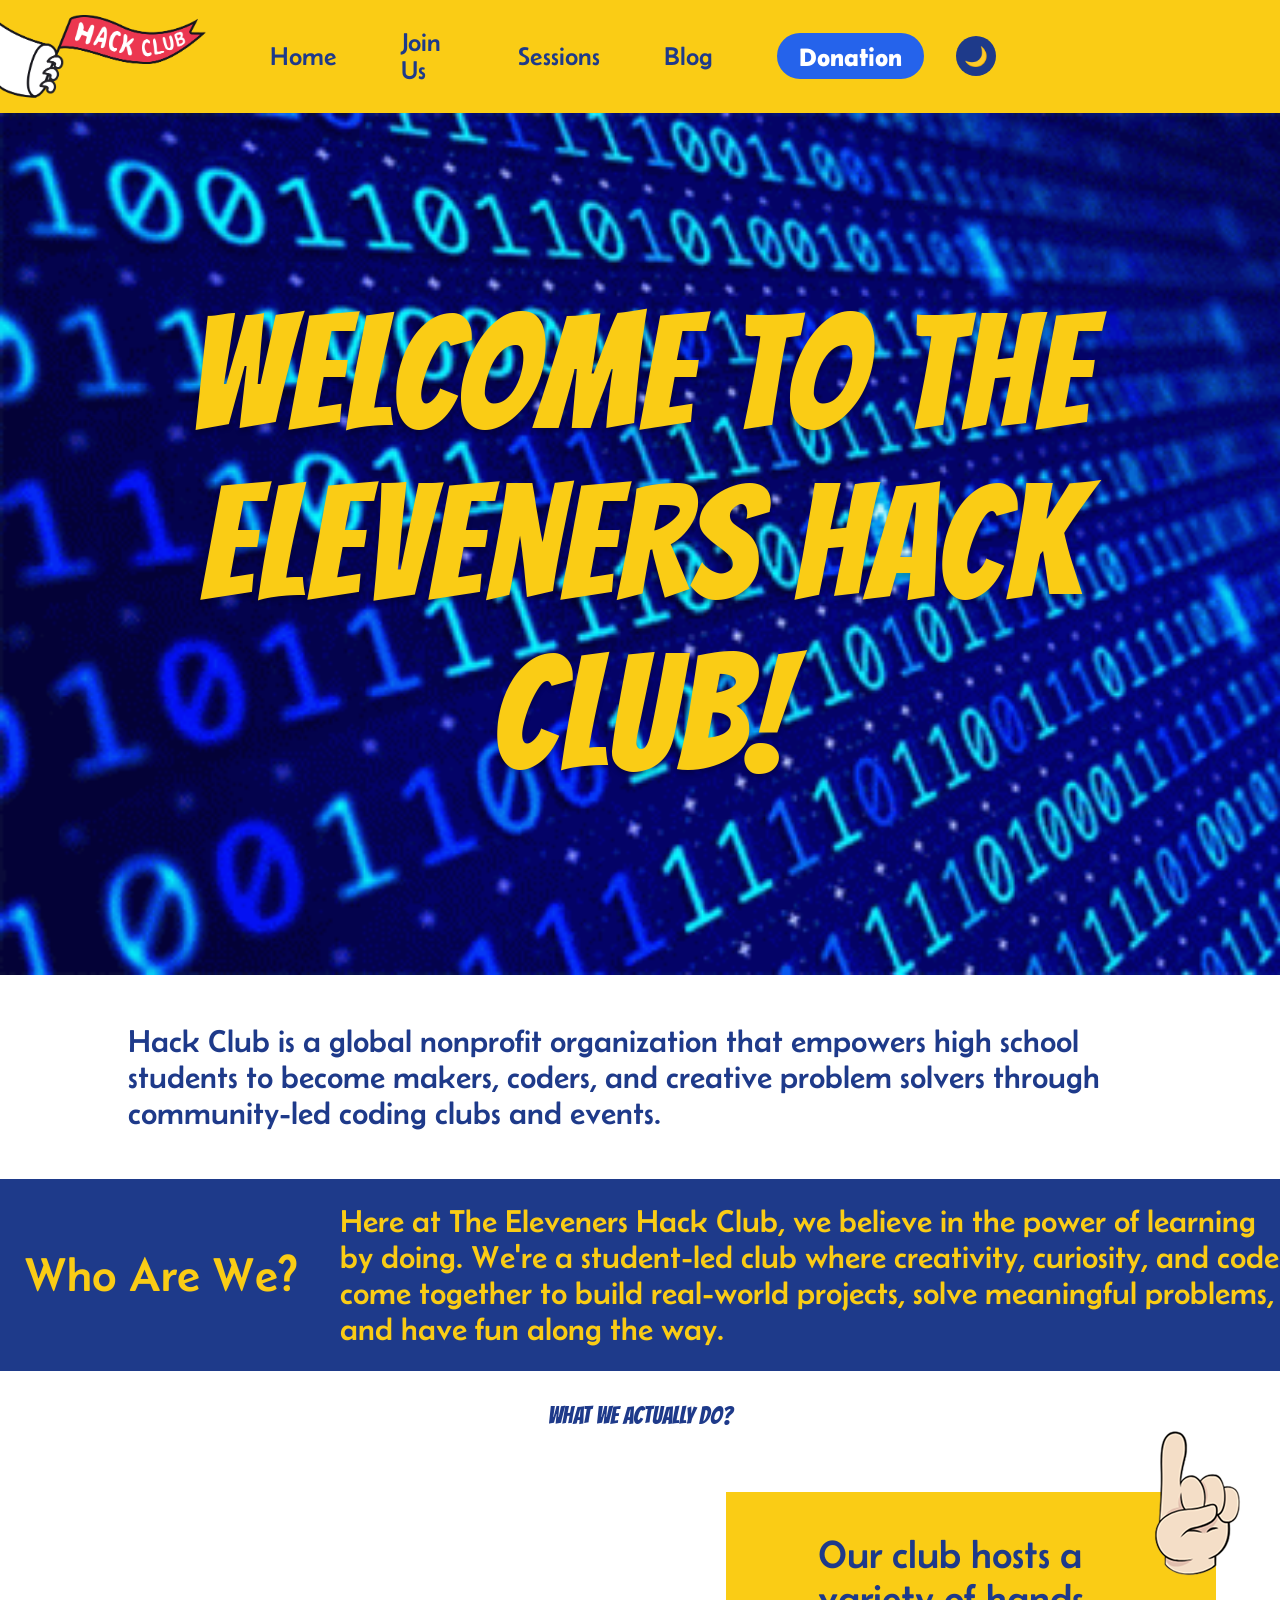
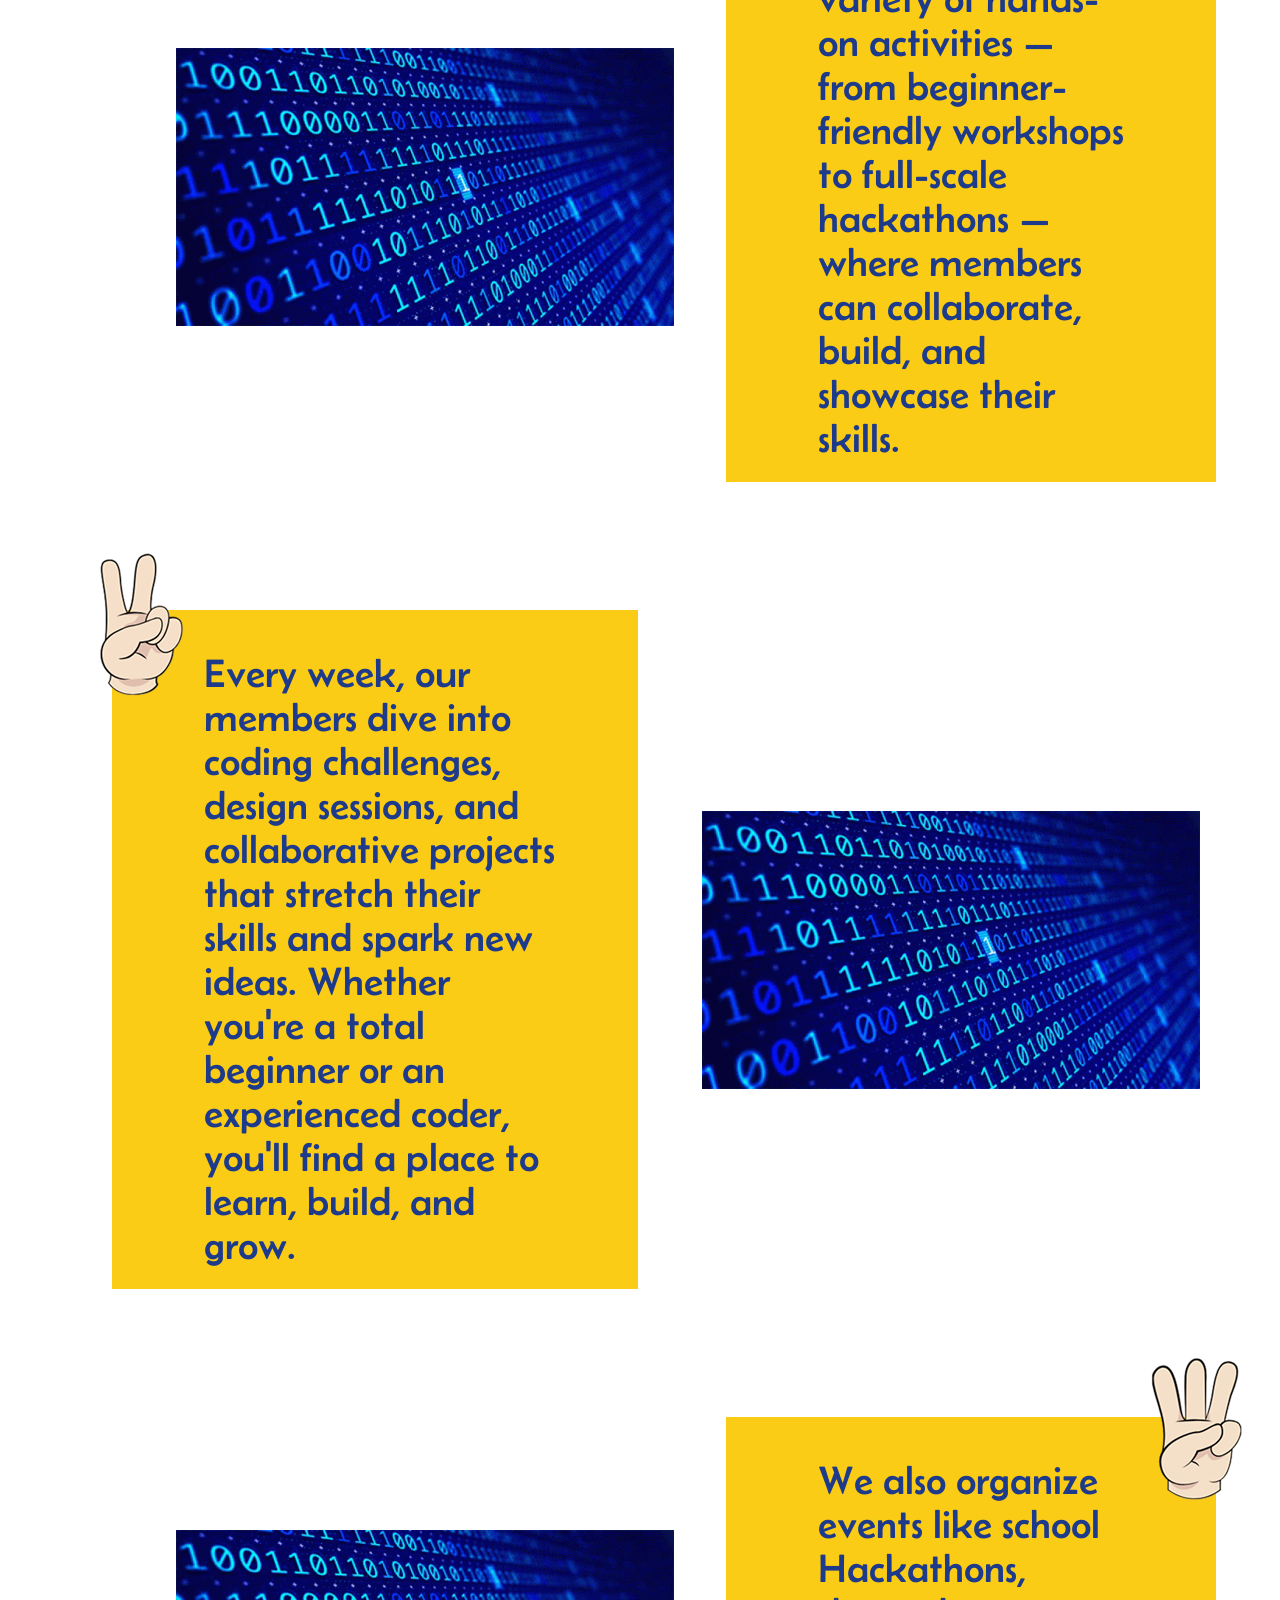
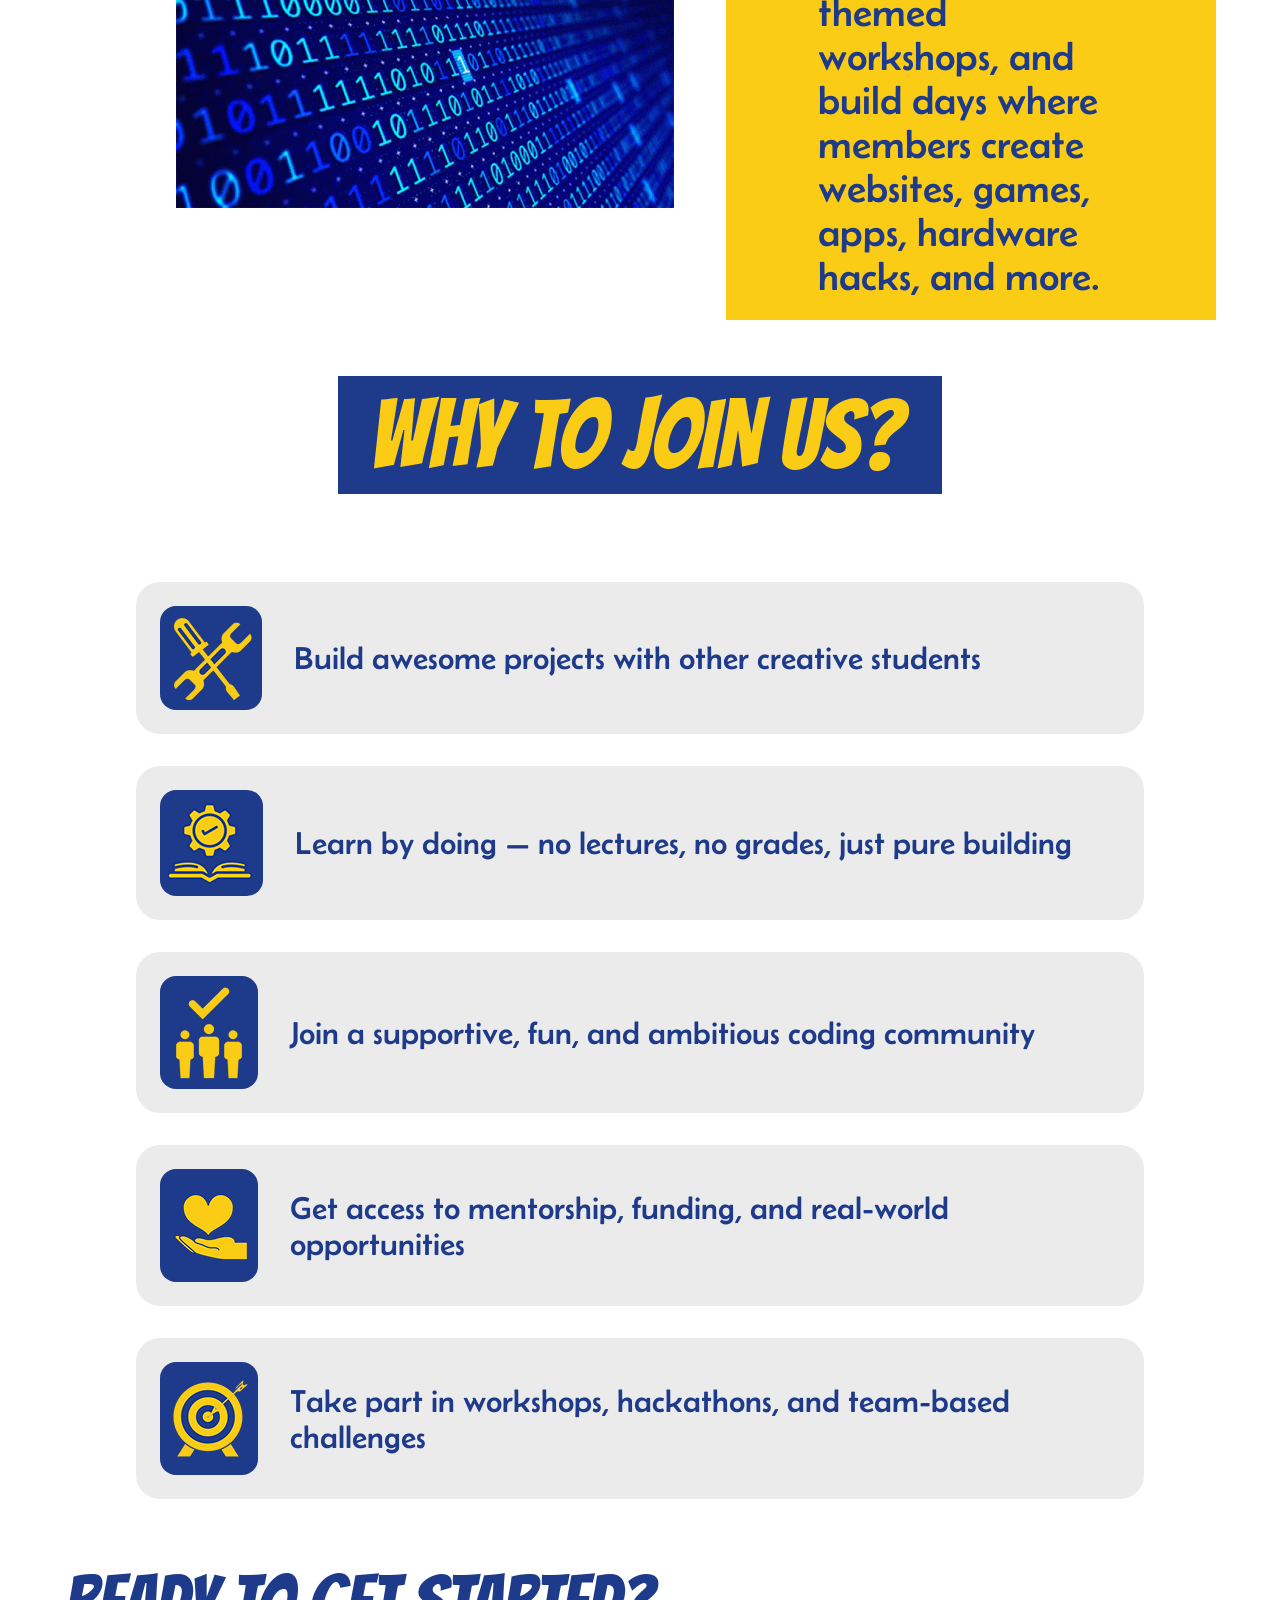
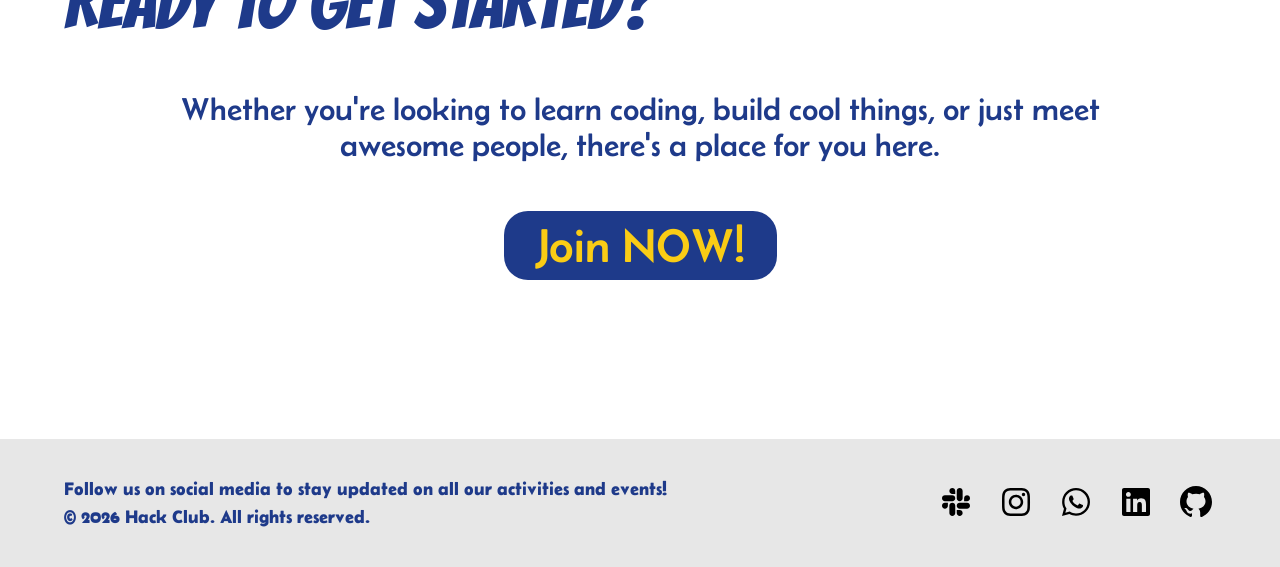
<file: index.html>
<!DOCTYPE html>
<html lang="en">
<head>
    <meta charset="UTF-8">
    <meta name="viewport" content="width=device-width, initial-scale=1.0">
    <title>The Eleveners Hack Club</title>
    <link rel="icon" type="image/x-icon" href="assets/images/icon-rounded.png">
    <link rel="stylesheet" href="assets/css/shared.css">
    <link rel="stylesheet" href="assets/css/index.css">
    <link rel="preconnect" href="https://fonts.googleapis.com">
    <link rel="preconnect" href="https://fonts.gstatic.com" crossorigin>
    <link href="https://fonts.googleapis.com/css2?family=Bangers&family=Belanosima:wght@400;600;700&display=swap" rel="stylesheet">
</head>
<body>
    <!-- Navigation Bar -->
   <header>
    <a href="index.html" class="header-flag">
        <img src="assets/images/flag-orpheus-left.png" alt="hack club flag icon">
    </a>
    <nav>
        <a href="index.html">Home</a>
        <a href="joinus.html">Join Us</a>
        <a href="sessions.html">Sessions</a>
        <a href="blog.html">Blog</a>
        <a href="https://hcb.hackclub.com/donations/start/the-eleveners-hack-club" class="nav-btn-donation">Donation</a>
        <button id="theme-toggle" aria-label="Toggle dark mode">🌙</button>
    </nav>
    </header>
    <!-- Hero Section -->
    <section class="hero">
        <article>
            <h1>WELCOME TO THE ELEVENERS HACK CLUB!</h1>
        </article>
        <article>
            <p>Hack Club is a global nonprofit organization that empowers high school students to become makers, coders, and creative problem solvers through community-led coding clubs and events.</p>
        </article>
        <article>
            <h2>Who Are We?</h2>
            <p>Here at The Eleveners Hack Club, we believe in the power of learning by doing. We're a student-led club where creativity, curiosity, and code come together to build real-world projects, solve meaningful problems, and have fun along the way.</p>
        </article>
    </section>
    <!-- About Section -->
    <section class="about">
        <h1>WHAT WE ACTUALLY DO?</h1>
        <article class="special">
            <img class="spec" src="assets/images/0437acf599f3fcf91016dee2e24c3d3823ffe95e.gif" alt="">
            <div>
                <img class="finger" src="assets/images/Untitled design_prev_ui 1.png" alt="">
                <p>Our club hosts a variety of hands-on activities — from beginner-friendly workshops to full-scale hackathons — where members can collaborate, build, and showcase their skills.</p>
            </div>
        </article>
        <article>
            <div>
                <img class="spec-fing" src="assets/images/Untitled design_prev_ui 2.png" alt="">
                <p>Every week, our members dive into coding challenges, design sessions, and collaborative projects that stretch their skills and spark new ideas. Whether you're a total beginner or an experienced coder, you'll find a place to learn, build, and grow.</p>
            </div>
            <img class="spec" src="assets/images/0437acf599f3fcf91016dee2e24c3d3823ffe95e.gif" alt="">
        </article>
        <article class="special">
            <img class="spec" src="assets/images/0437acf599f3fcf91016dee2e24c3d3823ffe95e.gif" alt="">
            <div>
                <img class="finger" src="assets/images/Untitled design_prev_ui 3.png" alt="">
                <p>We also organize events like school Hackathons, themed workshops, and build days where members create websites, games, apps, hardware hacks, and more.</p>
            </div>
        </article>
    </section>
    <!-- Why Join Us Section -->
    <section class="why">
        <h1><span>WHY TO JOIN US?</span></h1>
        <article><img src="assets/images/Untitled design_prev_ui 4.png" alt="icon1"><p>Build awesome projects with other creative students</p></article>
        <article><img src="assets/images/Untitled design_prev_ui 9.png" alt="icon2"><p>Learn by doing — no lectures, no grades, just pure building</p></article>
        <article><img src="assets/images/Untitled design_prev_ui 10.png" alt="icon3"><p>Join a supportive, fun, and ambitious coding community</p></article>
        <article><img src="assets/images/Untitled design_prev_ui 11.png" alt="icon4"><p>Get access to mentorship, funding, and real-world opportunities</p></article>
        <article><img src="assets/images/Untitled design_prev_ui 12.png" alt="icon5"><p>Take part in workshops, hackathons, and team-based challenges</p></article>
    </section>
    <!-- Call to Action Section -->
    <section class="call">
        <h1>READY TO GET STARTED?</h1>
        <p>Whether you're looking to learn coding, build cool things, or just meet awesome people, there's a place for you here.</p>
        <a href="joinus.html">Join NOW!</a>
    </section>

<footer>
  <div class="footer_text">
    <p>Follow us on social media to stay updated on all our activities and events!</p>
    <p>&copy; 2026 Hack Club. All rights reserved.</p>
  </div>
  <div class="icons_box">
    <a href="https://hackclub.enterprise.slack.com/archives/C0BU2TWDW3Y"><img src="assets/icons/slack-brands.svg" alt="slack icon" width="40px" height="40px" /></a>
    <a href="https://instagram.com"><img src="assets/icons/instagram-brands.svg" alt="instagram icon" width="40px" height="40px" /></a>
    <a href="https://whatsapp.com/channel/0029VbDLa0u5Ui2eoqU4xU2w"><img src="assets/icons/whatsapp-brands.svg" alt="whatsapp icon" width="40px" height="40px" /></a>
    <a href="https://linkedin.com"><img src="assets/icons/linkedin-brands.svg" alt="linkedin icon" width="40px" height="40px" /></a>
    <a href="https://github.com/The-Eleveners-HC"><img src="assets/icons/github-brands.svg" alt="github icon" width="40px" height="40px" /></a>
  </div>
</footer>
    <script src="assets/js/theme.js"></script>
</body>
</html>
</file>
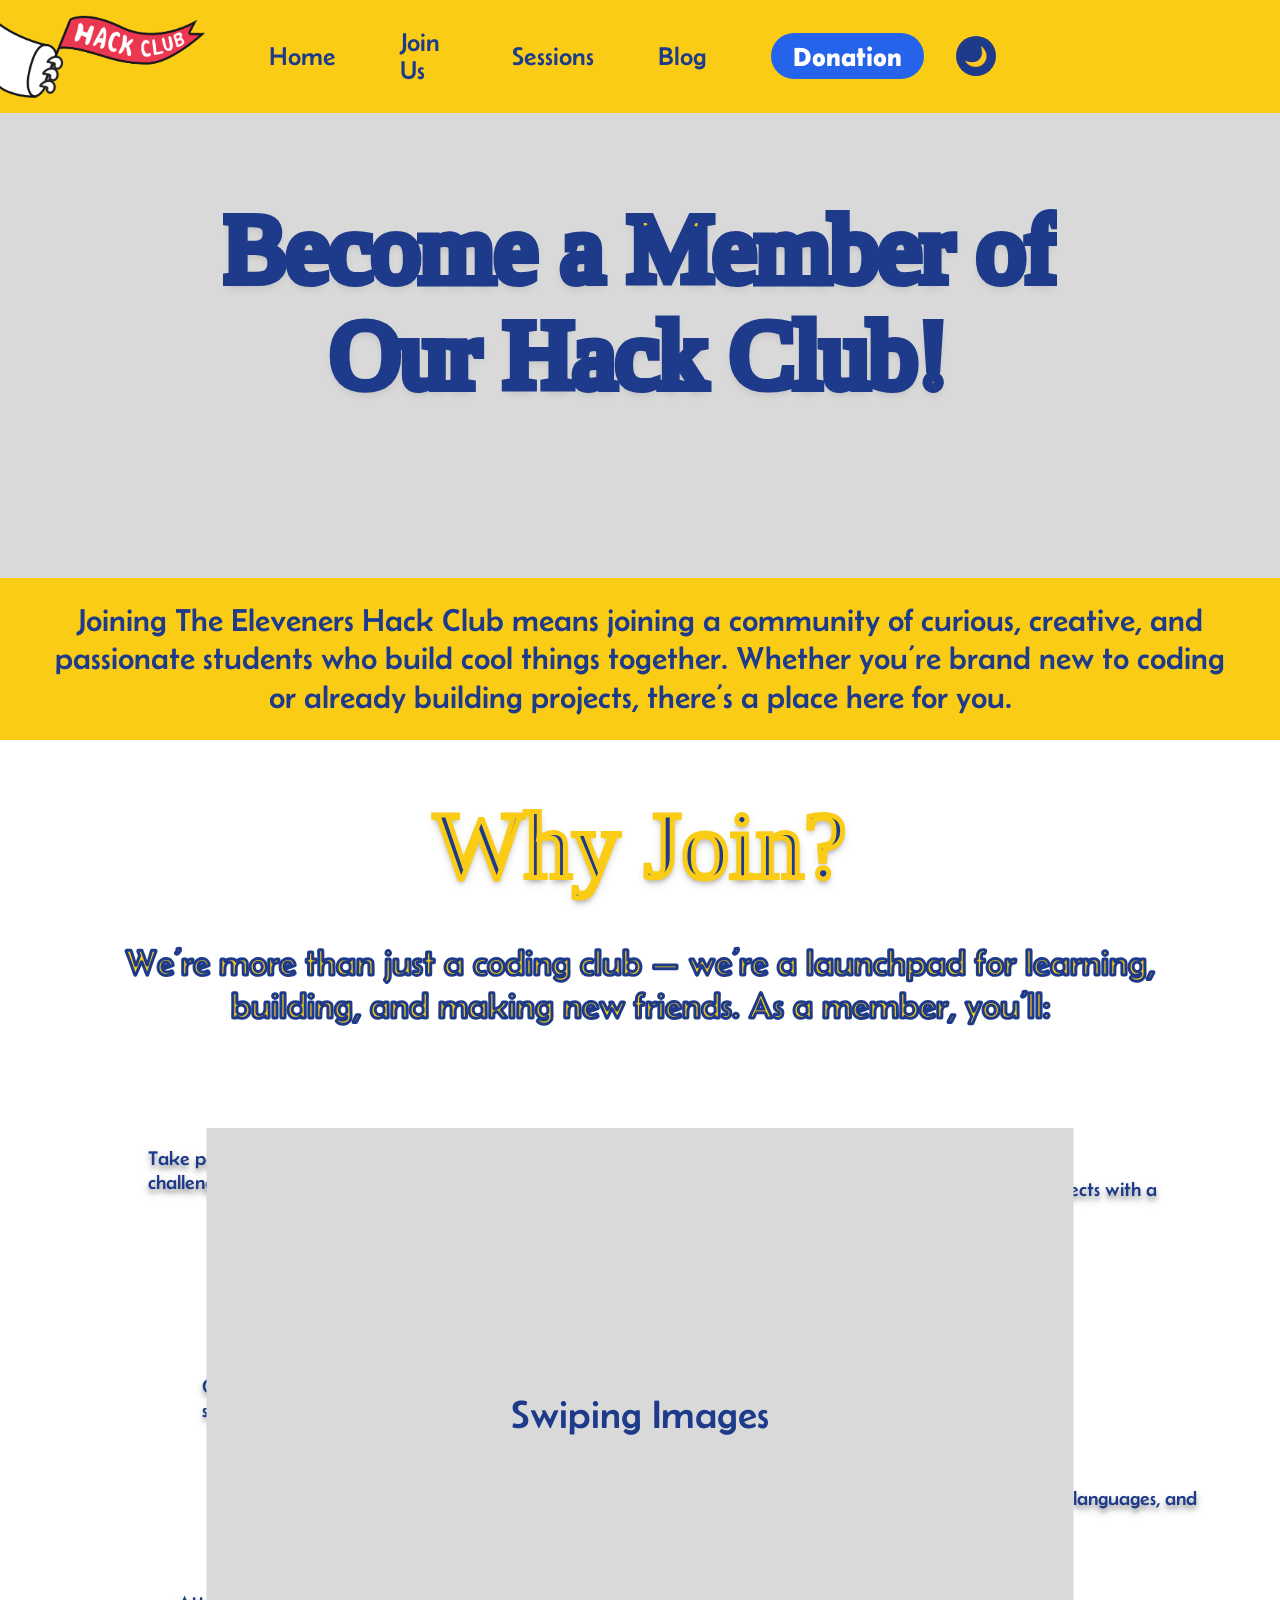
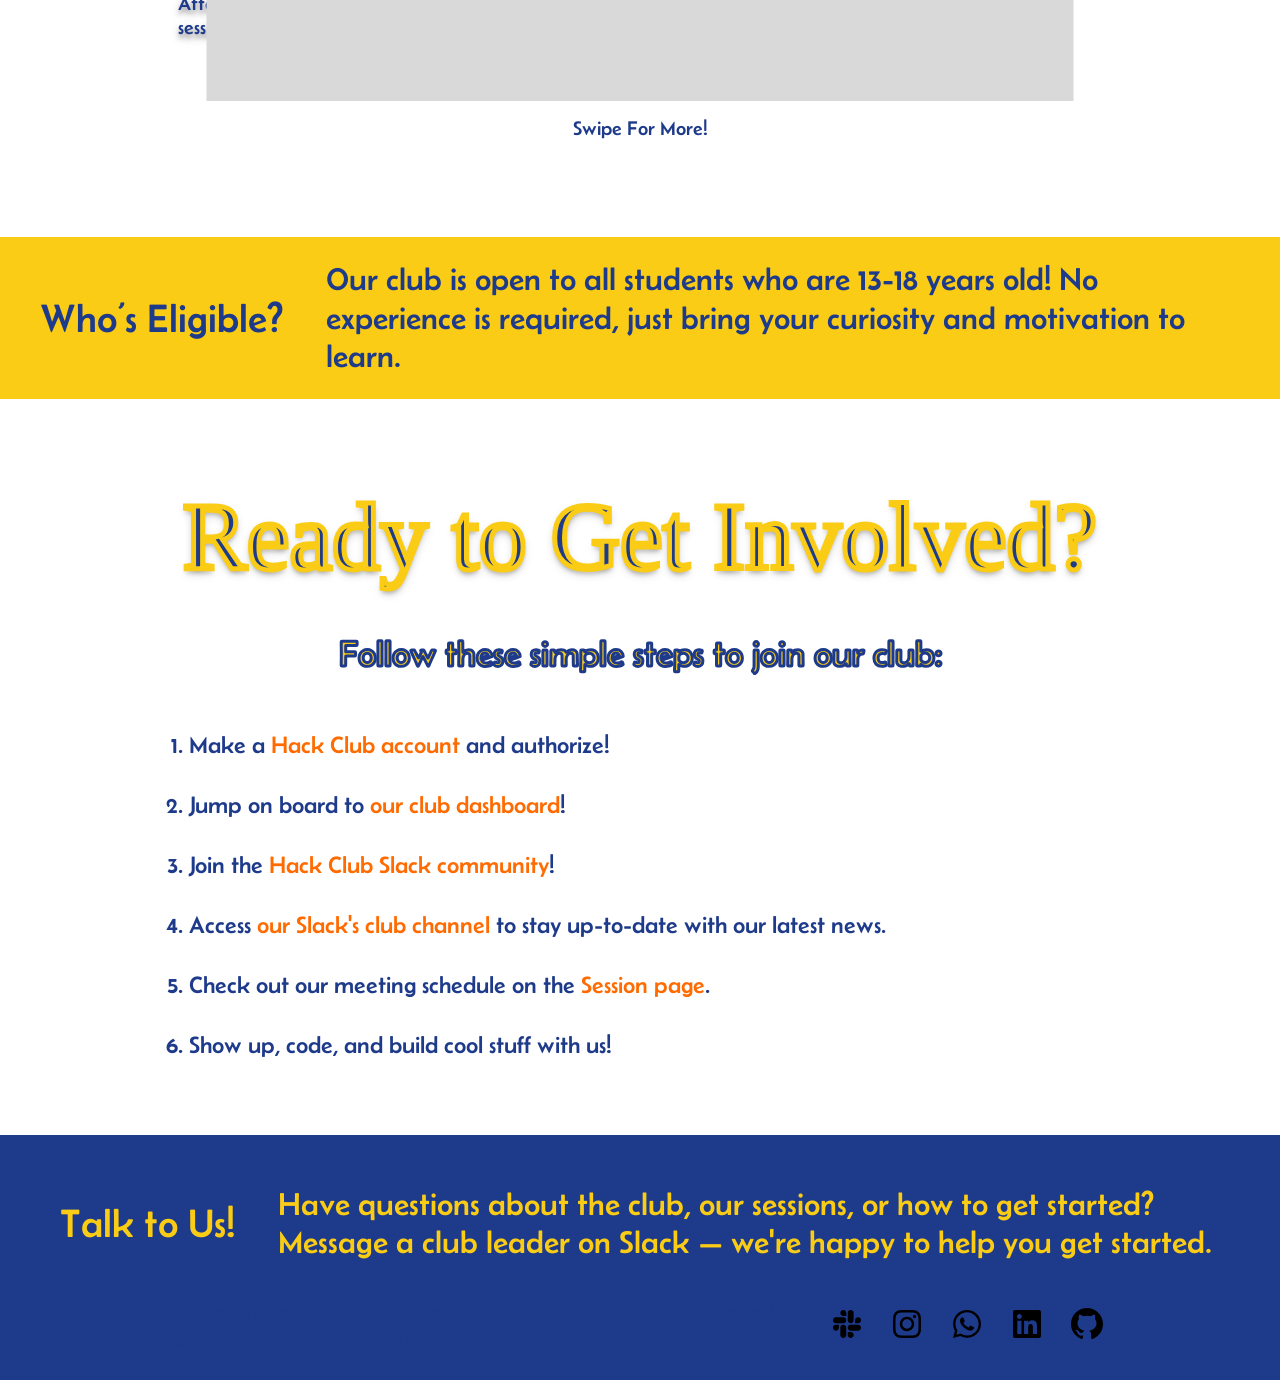
<file: joinus.html>
<!DOCTYPE html>
<html lang="en">
  <head>
    <meta charset="UTF-8" />
    <meta name="viewport" content="width=device-width, initial-scale=1.0" />
    <link rel="icon" type="image/x-icon" href="assets/images/icon-rounded.png" />
    <link rel="stylesheet" href="assets/css/shared.css">
    <link rel="stylesheet" href="assets/css/joinus.css" />
  <link rel="preconnect" href="https://fonts.googleapis.com">
  <link rel="preconnect" href="https://fonts.gstatic.com" crossorigin>
  <link href="https://fonts.googleapis.com/css2?family=Inter:ital,opsz,wght@0,14..32,100..900;1,14..32,100..900&display=swap" rel="stylesheet">
  <link href="https://fonts.googleapis.com/css2?family=Belanosima:wght@400;600;700&family=Inter:wght@400;500;700&display=swap"
  rel="stylesheet" />
    
    <title>Join Us</title>
  </head>
  <body>
<header>
    <a href="index.html" class="header-flag">
        <img src="assets/images/flag-orpheus-left.png" alt="hack club flag icon">
    </a>
    <nav>
        <a href="index.html">Home</a>
        <a href="joinus.html">Join Us</a>
        <a href="sessions.html">Sessions</a>
        <a href="blog.html">Blog</a>
      <a href="https://hcb.hackclub.com/donations/start/the-eleveners-hack-club" class="nav-btn-donation">Donation</a>
      <button id="theme-toggle" aria-label="Toggle dark mode">🌙</button>
    </nav>
</header>
  <section id="section-hero" class="hero-section">
    <div class="page-wrapper">
      <h1 class="hero-title">Become a Member of<br> Our Hack Club!</h1>
    </div>
  </section>
  <section id="section-mission" class="mission-section">
    <div class="page-wrapper">
      <p class="mission-text">
        Joining The Eleveners Hack Club means joining a community
        of curious, creative, and passionate students who build cool things
        together. Whether you’re brand new to coding or already building
        projects, there’s a place here for you.
      </p>
    </div>
  </section>
  <section id="section-features" class="features-section">
    <div class="page-wrapper">
      <h2 class="section-title">Why Join?</h2>
      <p class="features-subtitle">
        We’re more than just a coding club — we’re a launchpad for learning,
        building, and making new friends. As a member, you’ll:
      </p>
      <div class="features-container">
        <div class="feature-item feature-1">
          Take part in coding workshops, challenges, and hackathons
        </div>
        <div class="feature-item feature-2">
          Build real-world projects with a supportive team
        </div>
        <div class="feature-item feature-3">
          Collaborate with others and share your ideas
        </div>
        <div class="feature-item feature-4">
          Learn new tools, languages, and technologies
        </div>
        <div class="feature-item feature-5">
          Attend weekly hands-on sessions
        </div>
        <div class="swiper-box">
          <p class="swiper-text">Swiping Images</p>
        </div>
        <p class="swipe-more-text">Swipe For More!</p>
      </div>
    </div>
  </section>
  <section id="section-eligibility" class="eligibility-section">
    <div class="page-wrapper">
      <div class="eligibility-content">
        <h3 class="eligibility-title">Who’s Eligible?</h3>
        <p class="eligibility-description">
          Our club is open to all students who are
          13-18 years old! No experience is required, just bring
          your curiosity and motivation to learn.
        </p>
      </div>
    </div>
  </section>
  <section id="section-steps" class="steps-section">
    <div class="page-wrapper">
      <h2 class="section-title">Ready to Get Involved?</h2>
      <p class="steps-subtitle">Follow these simple steps to join our club:</p>
      <ol class="steps-list">
        <li>Make a <a href="https://auth.hackclub.com">Hack Club account </a>and authorize!</li>
        <li>Jump on board to <a href="https://clubs.hackclub.com/auth/member?join=N8PAEC">our club dashboard</a>!</li>
        <li>Join the <a href="https://slack.hackclub.com">Hack Club Slack community</a>!</li>
        <li>Access <a href="https://hackclub.enterprise.slack.com/archives/C0BU2TWDW3Y">our Slack's club channel </a>to stay up-to-date with our latest news.</li>
        <li>Check out our meeting schedule on the <a href="sessions.html">Session page</a>.</li>
        <li>Show up, code, and build cool stuff with us!</li>
      </ol>
    </div>
  </section>

  <footer id="section-footer" class="site-footer">
  <div class="page-wrapper">
    <div class="footer-content">
      <h3 class="footer-title">Talk to Us!</h3>
      <p class="footer-description">
        Have questions about the club, our sessions, or how to get started?
        Message a club leader on Slack — we're
        happy to help you get started.
      </p>
    </div>
    <div class="footer_text">
      <p>Follow us on social media to stay updated on all our activities and events!</p>
      <p>&copy; 2026 Hack Club. All rights reserved.</p>
    </div>
    <div class="icons_box">
      <a href="https://hackclub.enterprise.slack.com/archives/C0BU2TWDW3Y"><img src="assets/icons/slack-brands.svg" alt="slack icon" width="40px" height="40px" /></a>
      <a href="https://instagram.com"><img src="assets/icons/instagram-brands.svg" alt="instagram icon" width="40px" height="40px" /></a>
      <a href="https://whatsapp.com/channel/0029VbDLa0u5Ui2eoqU4xU2w"><img src="assets/icons/whatsapp-brands.svg" alt="whatsapp icon" width="40px" height="40px" /></a>
      <a href="https://linkedin.com"><img src="assets/icons/linkedin-brands.svg" alt="linkedin icon" width="40px" height="40px" /></a>
      <a href="https://github.com/The-Eleveners-HC"><img src="assets/icons/github-brands.svg" alt="github icon" width="40px" height="40px" /></a>
    </div>
  </div>
</footer>
  <script src="assets/js/theme.js"></script>
  </body>
</html>
</file>
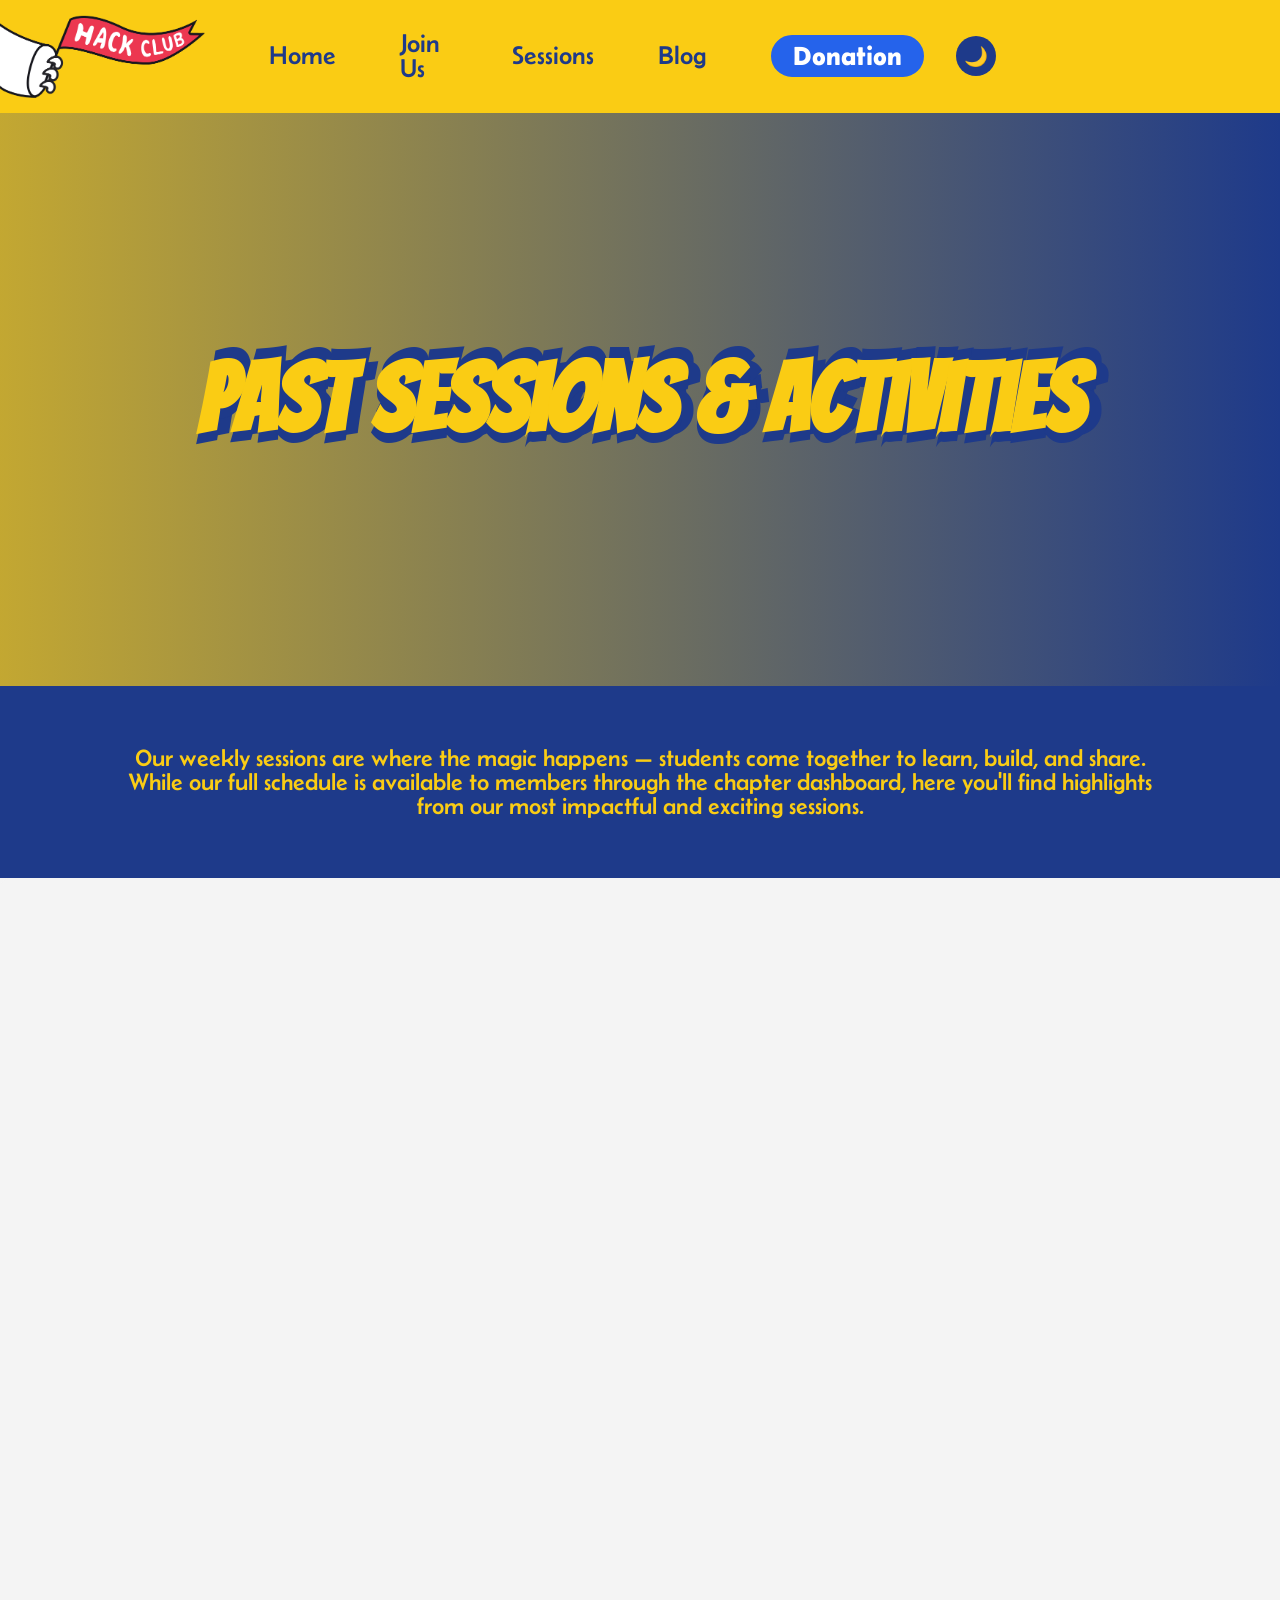
<file: sessions.html>
<!DOCTYPE html>
<html lang="en">
  <head>
    <meta charset="UTF-8" />
    <meta name="viewport" content="width=device-width, initial-scale=1.0" />
    <link rel="icon" type="image/x-icon" href="assets/images/icon-rounded.png" />
    <link rel="stylesheet" href="assets/css/shared.css">
    <link rel="stylesheet" href="assets/css/sessions.css" />
    <link href="https://fonts.googleapis.com/css2?family=Belanosima:wght@400;600;700&display=swap" rel="stylesheet" />
    <link href="https://fonts.googleapis.com/css?family=Bangers&display=swap" rel="stylesheet" />
    <title>Sessions</title>
  </head>
  
  <body>
    <!-- Navigation Bar -->
     <header>
    <a href="index.html" class="header-flag">
        <img src="assets/images/flag-orpheus-left.png" alt="hack club flag icon">
    </a>
    <nav>
        <a href="index.html">Home</a>
        <a href="joinus.html">Join Us</a>
        <a href="sessions.html">Sessions</a>
        <a href="blog.html">Blog</a>
      <a href="https://hcb.hackclub.com/donations/start/the-eleveners-hack-club" class="nav-btn-donation">Donation</a>
      <button id="theme-toggle" aria-label="Toggle dark mode">🌙</button>
    </nav>
</header>

    <!-- Page Header -->
    <article class="intro">
      <div class="intro_title_container">
        <h2 class="intro_title thick_blue_shadow"><strong>Past Sessions & Activities</strong></h2>
      </div>

      <p class="intro_paragraph">
        Our weekly sessions are where the magic happens — students come together to learn, build, and share. While our
        full schedule is available to members through the chapter dashboard, here you'll find highlights from our most
        impactful and exciting sessions.
      </p>
    </article>

    <!-- What Happens in a Session? -->
    <article class="session_info">
      <h2 class="intro_title inverted_title thick_yellow_shadow">What Happens in a Session?</h2>

      <div class="session_info_box">
        <p class="session_info_text_1 lighter_blue_shadow">
          We’re more than just a coding club — we’re a launchpad for learning, building, and making new friends. As a
          member, you'll have:
        </p>

        <ul>
          <li>Fun warm-ups or coding challenges</li>
          <li>A focused workshop or open build time</li>
          <li>Group discussions and peer collaboration</li>
          <li>Showcases of what members created</li>
        </ul>

        <p class="session_info_text_2 lightest_blue_shadow">
          Whether you're a beginner or an experienced coder, there's always something to explore. <br />
          <b>Note:</b> members can view the upcoming sessions schedule on <a href="https://clubs.hackclub.com/auth/member?join=N8PAEC">our chapter dashboard</a>
        </p>
      </div>
    </article>

    <!-- Highlighted Sessions (Recorded) -->
    <article class="highlighted_sessions">
      <h2 class="intro_title inverted_title thick_yellow_shadow">Highlighted Sessions</h2>

      <div class="highlighted_sessions_box">
        <section class="session">
          <a class="link_1" href="https://www.youtube.com/@HackClubHQ" target="_blank">
            <div class="blue_fade">
              <h3>
                Intro to <br />
                HTML & CSS
              </h3>
            </div>
          </a>
          <p>Learn to build your first website from scratch.</p>
        </section>

        <section class="session">
          <a class="link_2" href="https://www.youtube.com/@HackClubHQ" target="_blank">
            <div class="blue_fade">
              <h3>Build Your First JavaScript Game</h3>
            </div>
          </a>
          <p>Code a simple browser-based game in under an hour.</p>
        </section>

        <section class="session">
          <a class="link_3" href="https://www.youtube.com/@HackClubHQ" target="_blank">
            <div class="blue_fade">
              <h3>
                Hackathon <br />
                Kickoff <br />
                Workshop
              </h3>
            </div>
          </a>
          <p>How to ideate, build, and submit a hackathon project.</p>
        </section>
      </div>

      <!-- Add more cards as needed -->
    </article>

    <!-- Other Club Activities -->
    <article class="other_activities">
      <h2 class="intro_title inverted_title normal_yellow_shadow">Other club activities</h2>
      <p class="lighter_blue_shadow">In addition to sessions, we run:</p>
      <ul class="lightest_blue_shadow">
        <li>Hackathons</li>
        <li>Creative workshops and tech tutorials</li>
        <li>Team-based challenges and build nights</li>
        <li>Blog posts and highlights from our members</li>
      </ul>
    </article>

    <footer>
      <div class="footer_text">
        <p>Follow us on social media to stay updated on all our activities and events!</p>
        <p>&copy; 2026 Hack Club. All rights reserved.</p>
      </div>

      <div class="icons_box">
        <a href="https://hackclub.enterprise.slack.com/archives/C0BU2TWDW3Y"><img src="assets/icons/slack-brands.svg" alt="slack icon" width="40px" height="40px" /></a>
        <a href="https://instagram.com"><img src="assets/icons/instagram-brands.svg" alt="instagram icon" width="40px" height="40px" /></a>
        <a href="https://whatsapp.com/channel/0029VbDLa0u5Ui2eoqU4xU2w"><img src="assets/icons/whatsapp-brands.svg" alt="whatsapp icon" width="40px" height="40px" /></a>
        <a href="https://linkedin.com"><img src="assets/icons/linkedin-brands.svg" alt="linkedin icon" width="40px" height="40px" /></a>
        <a href="https://github.com/The-Eleveners-HC"><img src="assets/icons/github-brands.svg" alt="github icon" width="40px" height="40px" /></a>
      </div>
    </footer>
    <script src="assets/js/theme.js"></script>
  </body>
</html>
</file>
<file: assets/css/shared.css>
:root {
  --bg-page: #ffffff;
  --toggle-bg: #1E3A8A;
  --toggle-fg: #FACC15;
  --footer-text: #1E3A8A; 
}

html {
  overflow-x: hidden;
}

img, svg {
  max-width: 100%;
  height: auto;
}

html[data-theme="dark"] {
  --bg-page: #0F172A;
  --toggle-bg: #FACC15;
  --toggle-fg: #1E3A8A;
  --gray-bg: #1E293B;      
  --footer-text: #93C5FD;  
}

body {
  background-color: var(--bg-page);
  transition: background-color 0.2s ease, color 0.2s ease;
}

#theme-toggle {
  background: var(--toggle-bg);
  color: var(--toggle-fg);
  border: none;
  border-radius: 50%;
  width: 2.5rem;
  height: 2.5rem;
  font-size: 1.2rem;
  cursor: pointer;
  margin-left: 2rem;
  display: flex;
  align-items: center;
  justify-content: center;
  flex-shrink: 0;
}

/* Reset & Base Styles */
* {
  margin: 0;
  padding: 0;
  box-sizing: border-box;
}

html {
  scroll-behavior: smooth;
  overflow-x: hidden;
}

body {
  font-family: "Belanosima", sans-serif;
}

a {
  text-decoration: none;
  color: inherit;
}

img, svg {
  max-width: 100%;
  height: auto;
}

/* Shared Color Variables */
:root {
  --blue: #1E3A8A;
  --yellow: #FACC15;
  --gray-bg: #e7e7e7;
}

/* Header Base Styles */
header {
  top: 0;
  left: 0;
  width: 100%;
  height: 12.5vh;
  padding: 0 22.222% 0 0;
  background: var(--yellow);
  display: flex;
  justify-content: space-between;
  align-items: center;
  z-index: 1000;
}

header .header-flag {
  display: flex;
  align-items: center;
  height: 100%;
}

header img {
  width: 13.1875rem;
  height: auto;
  cursor: pointer;
  display: block;
}

nav {
  display: flex;
  align-items: center;
}

nav a {
  color: var(--blue);
  font-size: 1.6rem;
  font-family: "Belanosima", sans-serif;
  font-weight: 500;
  margin-left: 4rem;
  transition: color 0.3s ease-in-out;
}

nav a:hover {
  color: #2563EB;
}

/* Donation Pill Button Base */
nav a.nav-btn-donation {
  color: #ffffff !important;            
  background-color: #2563EB !important;    
  border: 2px solid #2563EB !important;    
  border-radius: 9999px !important;
  padding: 0.4rem 1.25rem !important;       
  font-weight: 600 !important;
  display: inline-block;
  transition: all 0.2s ease-in-out !important;
}

/* Mouse Hover State */
nav a.nav-btn-donation:hover {
  color: #2563EB !important;               
  background-color: transparent !important; 
  border-color: #2563EB !important;        
}

/* Click State */
nav a.nav-btn-donation:active {
  transform: scale(0.92);
}

/* Footer Base Styles */
footer {
  display: flex;
  flex-direction: row;
  flex-wrap: wrap;
  justify-content: space-between;
  align-items: center;
  gap: 20px;
  width: 100%;
  padding: 40px 5%;
  background-color: var(--gray-bg);
}

footer .footer_text {
  display: flex;
  flex-direction: column;
  justify-content: center;
  gap: 8px;
  color: var(--footer-text);
  font-weight: 600;
  font-family: "Belanosima", sans-serif;
  font-size: 1.1em;
}

.icons_box {
  display: flex;
  align-items: center;
  gap: 20px;
}

.icons_box img {
  width: 40px;
  height: 40px;
  flex-shrink: 0;
}

/* ==========================================
   MEDIA QUERIES
   ========================================== */

@media (max-width: 768px) {
  nav a.nav-btn-donation {
    padding: 0.3rem 0.9rem !important;
    font-size: 0.95rem;
  }
  #theme-toggle {
    width: 2rem;
    height: 2rem;
    margin-left: 0.8rem;
    font-size: 1rem;
  }
}

@media (max-width: 480px) {
  nav a.nav-btn-donation {
    padding: 0.25rem 0.7rem !important;
    font-size: 0.85rem;
  }
  #theme-toggle {
    width: 1.8rem;
    height: 1.8rem;
    margin-left: 0.5rem;
    font-size: 0.9rem;
  }
}
</file>
<file: assets/css/index.css>
/* Light Mode (Default) */
:root {
  --idx-bg: #ffffff;
  --idx-text: #1E3A8A;
  --idx-card: #EBEBEB;
  --idx-shadow: rgba(0, 0, 0, 0.25);
  --idx-stroke: #1E3A8A;
}

/* Dark Mode Overrides */
html[data-theme="dark"] {
  --idx-bg: #0F172A;        /* Dark slate background */
  --idx-text: #93C5FD;      /* Light blue text */
  --idx-card: #1E293B;      /* Darker slate card background */
  --idx-shadow: rgba(0, 0, 0, 0.6);
  --idx-stroke: #0F172A;
}

/* ==========================================
   RESET & BASE STYLES
   ========================================== */
* {
  margin: 0;
  padding: 0;
  box-sizing: border-box;
  text-decoration: none;
}

html {
  scroll-behavior: smooth;
  font-family: "Belanosima", sans-serif;
  background-color: var(--idx-bg);
  color: var(--idx-text);
  transition: background-color 0.3s ease, color 0.3s ease;
}

section {
  min-height: 100vh;
}

/* ==========================================
   HERO SECTION
   ========================================== */
.hero {
  display: flex;
  flex-direction: column;
}

.hero article:first-child {
  background: url(../images/0437acf599f3fcf91016dee2e24c3d3823ffe95e.gif);
  background-size: cover;
  width: 100%;
  padding: 11rem 10rem;
  display: flex;
  flex-direction: column;
  gap: 6rem;
  align-items: center;
  font-family: "Bangers", system-ui;
  letter-spacing: 0.15rem;
}

.hero article:first-child h1 {
  color: #FACC15;
  text-align: center;
  text-shadow: 0 4px 4px var(--idx-shadow);
  font-size: 10rem;
  font-weight: 400;
}

.hero article:first-child h2 {
  color: var(--idx-text);
  font-size: 5rem;
  font-weight: 700;
  text-shadow:
    -3px -3px 0 #FACC15,
    -2px -2px 0 #FACC15,
    -1px -1px 0 #FACC15,
    1px -1px 0 #FACC15,
    2px -2px 0 #FACC15,
    3px -3px 0 #FACC15,
    -3px  3px 0 #FACC15,
    -2px  2px 0 #FACC15,
    -1px  1px 0 #FACC15,
    1px  1px 0 #FACC15,
    2px  2px 0 #FACC15,
    3px  3px 0 #FACC15,
    0px  4px 0 #FACC15,
    4px  0px 0 #FACC15,
    0px -4px 0 #FACC15;
  transform: skewX(-5deg);
}

.hero article:nth-child(2) {
  color: var(--idx-text);
  font-size: 2rem;
  padding: 3rem 8rem;
  background-color: var(--idx-bg);
  transition: background-color 0.3s ease;
}

.hero article:last-child {
  background-color: #1E3A8A;
  color: #FACC15;
  display: flex;
  flex-direction: row;
}

.hero article:last-child h2 {
  padding: 3rem 0;
  margin-right: 0.25rem;
  font-size: 3rem;
  font-weight: 200;
  text-align: center;
  min-width: 20rem;
  display: flex;
  justify-content: center;
  align-items: center;
}

.hero article:last-child p {
  padding: 1.5rem 1rem;
  padding-right: 0;
  font-size: 2rem;
}

/* ==========================================
   ABOUT SECTION
   ========================================== */
.about {
  display: flex;
  flex-direction: column;
  background-color: var(--idx-bg);
  transition: background-color 0.3s ease;
}

.about h1 {
  display: flex;
  flex-direction: row;
  justify-content: center;
  align-items: center;
  font-family: "Bangers", system-ui;
  padding-top: 2rem;
  font-weight: 400;
}

.about h1 div {
  display: flex;
  flex-direction: column;
  justify-content: center;
  align-items: center;
  font-size: 4.5rem;
  color: #FACC15;
  -webkit-text-stroke-width: 0.1rem;
  -webkit-text-stroke-color: var(--idx-stroke);
}

.about h1 span {
  font-size: 10rem;
  color: var(--idx-text);
  -webkit-text-stroke-width: 0.1rem;
  -webkit-text-stroke-color: #FACC15;
}

.about article {
  display: flex;
  flex-direction: row;
  justify-content: center;
  align-items: center;
}

.about .special p {
  padding: 2.56rem 4.94rem 1.37rem 5.75rem;
  margin: 4rem;
  margin-left: 3.25rem;
  font-size: 2.5rem;
  background-color: #FACC15;
  color: #1E3A8A;
}

.about .special .spec {
  margin-left: 11rem;
}

.about article:nth-child(3) p {
  padding: 2.56rem 4.94rem 1.37rem 5.75rem;
  margin: 4rem;
  margin-left: 7rem;
  font-size: 2.5rem;
  background-color: #FACC15;
  color: #1E3A8A;
}

.about article:nth-child(3) .spec {
  margin-right: 5rem;
}

.about article div {
  position: relative;
}

.about .special .finger {
  position: absolute;
  top: 0;
  right: 1.5rem;
  z-index: 100;
}

.about article:nth-child(3) .spec-fing {
  position: absolute;
  top: 0;
  left: 4.5rem;
  z-index: 100;
}

/* ==========================================
   WHY JOIN SECTION
   ========================================== */
.why {
  display: flex;
  flex-direction: column;
  align-items: center;
  gap: 2rem;
  background-color: var(--idx-bg);
  transition: background-color 0.3s ease;
}

.why h1 {
  text-align: center;
  font-family: Bangers;
  font-size: 6rem;
  margin-bottom: 4rem;
  font-weight: 400;
}

.why h1 span:first-child {
  color: #FACC15;
  background-color: #1E3A8A;
  padding: 0.5rem 2.5rem 0.5rem 2rem;
}

.why h1 span:nth-child(2) {
  color: #1E3A8A;
  background-color: #FACC15;
  padding: 0.5rem 1rem;
}

.why article {
  display: flex;
  flex-direction: row;
  align-items: center;
  gap: 2rem;
  background-color: var(--idx-card);
  border-radius: 1.5rem;
  font-size: 2rem;
  color: var(--idx-text);
  padding: 1.5rem 4rem 1.5rem 1.5rem;
  width: 63rem;
  transition: background-color 0.3s ease, color 0.3s ease;
}

.why article img {
  background-color: #1E3A8A;
  border-radius: 1rem;
  padding: 0.5rem;
  text-align: center;
}

/* ==========================================
   CALL TO ACTION SECTION
   ========================================== */
.call {
  display: flex;
  flex-direction: column;
  align-items: center;
  gap: 3rem;
  min-height: 60vh;
  background-color: var(--idx-bg);
  transition: background-color 0.3s ease;
}

.call h1 {
  color: var(--idx-text);
  font-family: Bangers;
  font-size: 4.6875rem;
  font-weight: 400;
  padding: 4rem 4rem 0;
  align-self: flex-start;
}

.call h1 span {
  background-color: #FACC15;
  color: #1E3A8A;
  border-radius: 1.5rem;
  padding: 0 0.5rem 0;
}

.call p {
  color: var(--idx-text);
  text-align: center;
  font-family: Belanosima;
  font-size: 2rem;
  font-weight: 400;
  padding: 0 10rem;
}

.call a {
  color: #FACC15;
  background-color: #1E3A8A;
  border-radius: 1.5rem;
  text-align: center;
  font-family: Belanosima;
  font-size: 3rem;
  font-weight: 400;
  padding: 0.5rem 2rem;
  transition: transform 0.2s ease, background-color 0.2s ease;
}

.call a:hover {
  background-color: #2563EB;
}

/* ==========================================
   RESPONSIVE MEDIA QUERIES
   ========================================== */

/* Tablet (≤1023px) */
@media (max-width: 1023px) {
  .hero article:first-child {
    padding: 6rem 3rem;
    gap: 3rem;
  }

  .hero article:first-child h1 {
    font-size: 5.5rem;
  }

  .hero article:first-child h2 {
    font-size: 3rem;
  }

  .hero article:nth-child(2) {
    font-size: 1.5rem;
    padding: 2rem 3rem;
  }

  .hero article:last-child {
    flex-direction: column;
  }

  .hero article:last-child h2 {
    min-width: auto;
    font-size: 2.2rem;
    padding: 2rem 0 0.5rem;
  }

  .hero article:last-child p {
    padding: 0.5rem 1.5rem 2rem;
    font-size: 1.4rem;
  }

  .about h1 span {
    font-size: 6rem;
  }

  .about h1 div {
    font-size: 2.8rem;
  }

  .about article {
    flex-direction: column;
    text-align: center;
  }

  .about .special p,
  .about article:nth-child(3) p {
    margin: 1.5rem;
    padding: 1.5rem 2rem;
    font-size: 1.6rem;
  }

  .about .special .spec,
  .about article:nth-child(3) .spec {
    margin-left: 0;
    margin-right: 0;
  }

  .about .special .finger,
  .about article:nth-child(3) .spec-fing {
    position: static;
  }

  .why article {
    width: 90%;
    font-size: 1.4rem;
    padding: 1.2rem 2rem;
  }

  .why h1 {
    font-size: 3.5rem;
  }

  .call h1 {
    font-size: 3rem;
    align-self: center;
    padding: 3rem 2rem 0;
    text-align: center;
  }

  .call p {
    font-size: 1.4rem;
    padding: 0 2rem;
  }

  .call a {
    font-size: 2rem;
  }
}

/* Mobile (≤768px) */
@media (max-width: 768px) {
  .hero article:first-child h1 {
    font-size: 3.5rem;
  }

  .hero article:first-child h2 {
    font-size: 2rem;
  }

  .hero article:nth-child(2) {
    font-size: 1.1rem;
    padding: 1.5rem 1.5rem;
  }

  .about h1 {
    flex-direction: column;
  }

  .about h1 span {
    font-size: 3.5rem;
  }

  .about h1 div {
    font-size: 2rem;
  }

  .why article {
    width: 100%;
    flex-direction: column;
    text-align: center;
    font-size: 1.1rem;
  }

  .call h1 {
    font-size: 2.2rem;
  }

  .call p {
    font-size: 1.1rem;
    padding: 0 1rem;
  }

  .call a {
    font-size: 1.5rem;
    padding: 0.5rem 1.5rem;
  }
}
</file>
<file: assets/css/joinus.css>
:root {
  --color-primary: #facc15;
  --color-secondary: #1e3a8a;
  --color-hover: #2563eb;
  --color-background: #ffffff;
  --color-light-gray: #d9d9d9;
  --color-text-dark: #1e3a8a;
  --color-text-light: #facc15;
  --font-display: "Bangers", cursive;
  --font-body: "Belanosima", sans-serif;
}

/* Dark Mode Theme Overrides */
html[data-theme="dark"] {
  --color-background: #0F172A;
  --color-light-gray: #1E293B;
  --color-text-dark: #93C5FD;
}

/* Global & Reset */
body {
  margin: 0;
  font-family: var(--font-body);
  background-color: var(--color-background);
  color: var(--color-text-dark);
  animation: fadeIn 0.4s ease-in-out;
  transition: background-color 0.3s ease, color 0.3s ease;
}

@keyframes fadeIn {
  from {
    opacity: 0;
  }
  to {
    opacity: 1;
  }
}

.page-wrapper {
  max-width: 1440px;
  margin: 0 auto;
  overflow: hidden;
}

/* Sections & Common Components */
section {
  padding: 80px 40px;
}

.section-title {
  font-family: var(--font-display);
  font-size: 96px;
  font-weight: 400;
  color: var(--color-secondary);
  -webkit-text-stroke: 5px var(--color-primary);
  text-shadow: 0px 4px 4px rgba(0, 0, 0, 0.25), 0px 4px 10px rgba(0, 0, 0, 0.25);
  text-align: center;
  margin: 0 0 40px 0;
}

/* Hero Section */
.hero-section {
  background-color: var(--color-light-gray);
  display: flex;
  flex-direction: column;
  justify-content: center;
  align-items: center;
  min-height: 465px;
  padding: 60px 20px;
  text-align: center;
  transition: background-color 0.3s ease;
}

.hero-title {
  color: var(--color-primary);
  -webkit-text-stroke: 10px var(--color-secondary);
  font-family: var(--font-display);
  font-weight: 400;
  font-size: 96px;
  line-height: 1.1;
  text-shadow: 0px 4px 10px rgba(0, 0, 0, 0.25);
  margin: 0 0 86px 0;
}

.image-placeholder-text {
  color: #000000;
  font-family: var(--font-display);
  font-weight: 400;
  font-size: 24px;
  margin: 0;
}

/* Mission Section */
.mission-section {
  background-color: var(--color-primary);
  padding: 0;
}

.mission-section .page-wrapper {
  display: flex;
  justify-content: center;
  align-items: center;
  min-height: 162px;
  padding: 20px 40px;
}

.mission-text {
  color: var(--color-secondary);
  font-family: var(--font-body);
  font-weight: 400;
  font-size: 32px;
  line-height: 1.2;
  text-align: center;
  max-width: 1243px;
  margin: 0;
}

/* Features Section */
.features-section {
  padding-top: 50px;
  padding-bottom: 90px;
}

.features-subtitle {
  color: var(--color-primary);
  -webkit-text-stroke: 3px var(--color-secondary);
  font-family: var(--font-body);
  font-weight: 400;
  font-size: 36px;
  line-height: 1.2;
  text-align: center;
  max-width: 1050px;
  margin: 0 auto;
}

.features-container {
  position: relative;
  width: 100%;
  height: 650px;
  margin-top: 70px;
}

.swiper-box {
  position: absolute;
  top: 31px;
  left: 50%;
  transform: translateX(-50%);
  width: 867px;
  height: 573px;
  background-color: var(--color-light-gray);
  display: flex;
  justify-content: center;
  align-items: center;
  transition: background-color 0.3s ease;
}

.swiper-text {
  color: var(--color-text-dark);
  font-family: var(--font-body);
  font-weight: 400;
  font-size: 40px;
}

.feature-item {
  position: absolute;
  color: var(--color-text-dark); /* Swapped from var(--color-secondary) */
  font-family: var(--font-body);
  font-weight: 400;
  font-size: 20px;
  line-height: 1.2;
  text-shadow: 0px 4px 10px rgba(0, 0, 0, 0.25), 0px 4px 4px rgba(0, 0, 0, 0.25);
}

.feature-1 { top: 49px; left: 9%; width: 282px; }
.feature-2 { top: 80px; left: 71.5%; width: 293px; }
.feature-3 { top: 277px; left: 13.5%; width: 276px; }
.feature-4 { top: 389px; left: 74.5%; width: 328px; }
.feature-5 { top: 494px; left: 11.5%; width: 227px; }

.swipe-more-text {
  position: absolute;
  top: 620px;
  left: 50%;
  transform: translateX(-50%);
  color: var(--color-text-dark); /* Swapped from var(--color-secondary) */
  font-family: var(--font-body);
  font-weight: 400;
  font-size: 20px;
}

/* Eligibility Section */
.eligibility-section {
  background-color: var(--color-primary);
  padding: 0;
}

.eligibility-section .page-wrapper {
  display: flex;
  justify-content: center;
  align-items: center;
  min-height: 162px;
}

.eligibility-content {
  display: flex;
  align-items: center;
  gap: 43px;
  padding: 20px 40px;
  width: 100%;
  justify-content: center;
}

.eligibility-title {
  color: var(--color-secondary);
  font-family: var(--font-body);
  font-weight: 400;
  font-size: 40px;
  margin: 0;
  flex-shrink: 0;
}

.eligibility-description {
  color: var(--color-secondary);
  font-family: var(--font-body);
  font-weight: 400;
  font-size: 32px;
  line-height: 1.2;
  margin: 0;
  max-width: 1033px;
}

/* Steps Section */
.steps-section {
  padding-top: 82px;
  padding-bottom: 60px;
}

.steps-subtitle {
  color: var(--color-primary);
  -webkit-text-stroke: 3px var(--color-secondary);
  font-family: var(--font-body);
  font-weight: 400;
  font-size: 36px;
  line-height: 1.2;
  text-align: center;
  max-width: 1081px;
  margin: 0 auto 40px auto;
}

.steps-list {
  color: var(--color-text-dark);
  font-family: var(--font-body);
  font-weight: 400;
  font-size: 24px;
  line-height: 60px;
  max-width: 1002px;
  margin: 0 auto;
  padding-left: 50px;

  a {
    color: #ff6b00;
    text-decoration: none;
  }

  a:hover {
    color: #cc5500;
  }
}

/* Footer */
.site-footer {
  background-color: var(--color-secondary);
  padding: 0;
}

.site-footer .page-wrapper {
  display: flex;
  flex-wrap: wrap;
  justify-content: center;
  align-items: center;
  gap: 20px;
  padding: 30px 20px;
}
.site-footer .icons_box {
  margin-left: 30px;
}

.footer-content {
  display: flex;
  align-items: center;
  gap: 43px;
  padding: 20px 40px;
  width: 100%;
  justify-content: center;
}

.footer-title {
  color: var(--color-primary);
  font-family: var(--font-body);
  font-weight: 400;
  font-size: 40px;
  margin: 0;
  flex-shrink: 0;
}

.footer-description {
  color: var(--color-primary);
  font-family: var(--font-body);
  font-weight: 400;
  font-size: 32px;
  line-height: 1.2;
  margin: 0;
  max-width: 1033px;
}

/* Media Queries */
@media (max-width: 1200px) {
  .feature-1 { left: 2%; }
  .feature-2 { left: auto; right: 2%; }
  .feature-3 { left: 5%; }
  .feature-4 { left: auto; right: 5%; }
  .feature-5 { left: 4%; }
}

@media (max-width: 992px) {
  .features-container {
    position: static;
    height: auto;
    margin-top: 40px;
    display: flex;
    flex-direction: column;
    align-items: center;
    gap: 20px;
  }
  .feature-item {
    position: static;
    width: 80%;
    text-align: center;
  }
  .swiper-box {
    position: static;
    transform: none;
    width: 90%;
    height: 300px;
    order: -1;
  }
  .swipe-more-text {
    position: static;
    transform: none;
  }
  .eligibility-content,
  .footer-content {
    flex-direction: column;
    text-align: center;
    gap: 20px;
  }
  .eligibility-description,
  .footer-description {
    font-size: 24px;
  }
}

@media (max-width: 768px) {
  section {
    padding: 40px 20px;
  }

  .section-title {
    font-size: 64px;
    -webkit-text-stroke-width: 3px;
  }

  .hero-section {
    min-height: 300px;
    padding: 40px 20px;
  }

  .hero-title {
    font-size: 56px;
    -webkit-text-stroke-width: 5px;
    margin-bottom: 40px;
  }

  .mission-text {
    font-size: 20px;
  }

  .steps-subtitle {
    font-size: 28px;
  }

  .steps-list {
    font-size: 18px;
    line-height: 1.8;
    padding-left: 30px;
  }
}

/* Narrow Phone Styles (480px and below) */
@media (max-width: 480px) {
  .hero-title {
    font-size: 36px;
  }
  .section-title {
    font-size: 40px;
  }
  .steps-list {
    padding-left: 20px;
    font-size: 18px;
  }
}
</file>
<file: assets/css/sessions.css>
:root {
  --black: #333;
  --white: #f4f4f4;
  --yellow: #facc14;
  --blue: #1e3a8a;
  --gray-light: #eee;
  --gray-mid: #ccc;
  --gray-hover: #aaa;
  --gray-bg: #e7e7e7;
  --text-strong: #1e3a8a;   /* NEW */
}

/* Dark Mode Theme Overrides */
html[data-theme="dark"] {
  --black: #E5E7EB;
  --white: #0F172A;
  --gray-light: #1E293B;
  --gray-mid: #334155;
  --gray-hover: #475569;
  --gray-bg: #1E293B;
  --text-strong: #93C5FD;
}

/* Base resets & Layout Defaults */
* {
  margin: 0;
  padding: 0;
  font-family: inherit;
}

a {
  text-decoration: none;
  color: inherit;
}

body {
  overflow-y: scroll;
  height: 100vh;
  font-family: Arial, sans-serif;
  line-height: 1;
  color: var(--black);
  background-color: var(--white);
  transition: background-color 0.3s ease, color 0.3s ease;
}

/* Custom Scrollbar */
::-webkit-scrollbar {
  width: 8px;
}

::-webkit-scrollbar-track {
  background-color: var(--gray-light);
}

::-webkit-scrollbar-thumb {
  background-color: var(--gray-mid);
  border-radius: 10px;
}

::-webkit-scrollbar-thumb:hover {
  background-color: var(--gray-hover);
}

/* Navigation */
nav {
  height: 11%;
  background-color: var(--yellow);
  display: flex;
  align-items: center;
}

.logo {
  width: auto;
  height: 100%;
  max-width: 120px;
  object-fit: contain;
}

nav .menu {
  height: 100%;
  width: 50%;
  margin-left: calc(40% - 120px);
}

nav .menu ul {
  width: 100%;
  height: 100%;
  list-style: none;
  display: flex;
  flex-direction: row;
  justify-content: space-evenly;
  align-items: center;
}

nav .menu ul li a {
  font-size: 1.2em;
  font-weight: 600;
  font-family: "Belanosima", sans-serif;
  color: var(--blue);
}

/* Hero / Intro Section */
.intro {
  width: 100%;
  height: 85%;
  background-color: var(--blue);
  display: flex;
  justify-content: center;
  align-items: center;
  flex-direction: column;
}

.intro_title_container {
  width: 100%;
  min-height: 75%;
  background-image: linear-gradient(to right, rgba(250, 204, 20, 0.75), var(--blue));
  display: flex;
  justify-content: center;
  align-items: center;
}

.intro_title {
  text-align: center;
  color: var(--yellow);
  font-size: 6em;
  font-family: "Bangers", sans-serif;
}

.intro .intro_paragraph {
  margin: 20px 0;
  max-width: 80%;
  height: calc(25% - 40px);
  text-align: center;
  color: var(--yellow);
  font-size: 1.5em;
  font-family: "Belanosima", sans-serif;
  display: flex;
  align-items: center;
  justify-content: center;
}

/* Session Info */
.session_info {
  height: 100%;
  border-radius: 10px;
  background-color: var(--white);
  display: flex;
  flex-direction: column;
  align-items: center;
  transition: background-color 0.3s ease;
}

.inverted_title {
  margin: 3% 0 0 0;
  font-size: 5em;
  color: var(--text-strong);
}

.session_info_box {
  width: 80%;
  height: 100%;
  margin: 0 0 3% 0;
  border-radius: 30px;
  background-image: linear-gradient(to bottom, var(--white), var(--gray-mid));
  display: flex;
  align-items: center;
  flex-direction: column;
}

.session_info p {
  width: 90%;
  margin: 2% 0;
  color: var(--yellow);
  text-align: center;
  font-family: "Belanosima", sans-serif;
}

.session_info_text_1 {
  font-size: 1.8em;
}

.session_info_text_2 {
  font-size: 1.2em;
}

.session_info ul {
  width: 90%;
  margin: 3% 10%;
  display: flex;
  flex-direction: column;
  align-items: flex-start;
}

.session_info ul li {
  margin: 0 10%;
  font-size: 1.2em;
  line-height: 2.5em;
  font-weight: 500;
  font-family: "Belanosima", sans-serif;
  color: var(--text-strong);
}

.session_info a {
  color: #ff6b00;
  text-decoration: none;
  transition: color 0.2s ease-in-out;
}

.session_info a:hover {
  color: #cc5500;
  text-decoration: underline;
}

/* Highlighted Sessions */
.highlighted_sessions {
  width: 100%;
  height: 85%;
  background-color: var(--gray-bg);
  display: flex;
  flex-direction: column;
  align-items: center;
  transition: background-color 0.3s ease;
}

.highlighted_sessions_box {
  width: 100%;
  height: 70%;
  margin: 2% 0;
  display: flex;
  flex-direction: row;
  justify-content: space-around;
  align-items: center;
}

.session {
  width: 25%;
  height: 80%;
  border-radius: 5px;
  background-color: var(--white);
  display: flex;
  flex-direction: column;
  justify-content: center;
  transition: background-color 0.3s ease;
}

.session a {
  height: 75%;
  border-radius: 5px;
  background-size: cover;
}

.session .link_1 { background-image: url("../images/video_thumbnail_1.jpg"); }
.session .link_2 { background-image: url("../images/video_thumbnail_2.jpg"); }
.session .link_3 { background-image: url("../images/video_thumbnail_3.jpg"); }

.blue_fade {
  width: 100%;
  height: 100%;
  border-radius: 5px;
  background-image: linear-gradient(
    to left bottom,
    rgba(30, 59, 138, 0) 0%,
    rgba(30, 59, 138, 0.1) 40%,
    rgba(30, 59, 138, 0.5) 60%,
    var(--blue) 100%
  );
  display: flex;
  justify-content: center;
  align-items: center;
}

.session .blue_fade h3 {
  width: 100%;
  font-size: 2.5em;
  line-height: 1.2em;
  font-family: "Bangers", sans-serif;
  text-align: center;
  color: var(--yellow);
}

.session p {
  width: 80%;
  margin: 5% 10%;
  font-size: 1.2em;
  text-align: center;
  font-family: "Belanosima", sans-serif;
  color: var(--text-strong);
}

/* Other Activities */
.other_activities {
  width: 100%;
  height: 80%;
  background-color: var(--white);
  transition: background-color 0.3s ease;
}

.other_activities p {
  margin: 5% 0 0 3%;
  font-size: 2.5em;
  font-family: "Belanosima", sans-serif;
  color: var(--yellow);
}

.other_activities ul {
  margin: 5% 0 0 5%;
  list-style-position: inside;
}

.other_activities ul li {
  margin: 1% 0;
  font-size: 2em;
  color: var(--yellow);
}

/* Footer */
footer {
  width: 100%;
  height: 15%;
  background-color: var(--gray-bg);
  display: flex;
  flex-direction: row;
  justify-content: space-around;
  transition: background-color 0.3s ease;
}

footer .footer_text {
  width: 55%;
  height: 100%;
  color: var(--text-strong);
  font-weight: 600;
  font-family: sans-serif;
  font-size: 1.2em;
  display: flex;
  flex-direction: column;
  justify-content: space-evenly;
}

.icons_box {
  width: 20%;
  height: 100%;
  display: flex;
  justify-content: space-between;
  align-items: center;
}

/* Dynamic Shadow Effects */
.thick_yellow_shadow {
  text-shadow: 0px 5.5px 0px var(--yellow), 6.875px 1.375px 0px var(--yellow), 2.75px -6.325px 0px var(--yellow),
    -5.5px -4.125px 0px var(--yellow), -5.225px 4.675px 0px var(--yellow), 3.3px 6.05px 0px var(--yellow),
    6.6px -1.925px 0px var(--yellow), -0.55px -5.5px 0px var(--yellow), -6.875px -1.1px 0px var(--yellow),
    -2.475px 6.6px 0px var(--yellow), 5.775px 3.575px 0px var(--yellow), 4.95px -4.95px 0px var(--yellow),
    -3.575px -5.775px 0px var(--yellow), -6.6px 2.475px 0px var(--yellow), 1.1px 6.875px 0px var(--yellow);
}

.normal_yellow_shadow {
  text-shadow: 0px 2.75px 0px var(--yellow), 3.4375px 0.6875px 0px var(--yellow), 1.375px -3.1625px 0px var(--yellow),
    -2.75px -2.0625px 0px var(--yellow), -2.6125px 2.3375px 0px var(--yellow), 1.65px 3.025px 0px var(--yellow);
}

.light_yellow_shadow {
  text-shadow: 0px 1.375px 0px var(--yellow), 1.71875px 0.34375px 0px var(--yellow),
    0.6875px -1.58125px 0px var(--yellow), -1.375px -1.03125px 0px var(--yellow);
}

.lighter_yellow_shadow {
  text-shadow: 0px 0.825px 0px var(--yellow), 1.125px 0.225px 0px var(--yellow), 0.4125px -0.9625px 0px var(--yellow);
}

.lightest_yellow_shadow {
  text-shadow: 0px 0.55px 1.1px var(--yellow), 0.6875px 0.1375px 1.1px var(--yellow);
}

.thick_blue_shadow {
  text-shadow: 0px 10px 0px var(--blue), 12.5px 2.5px 0px var(--blue), 5px -11.5px 0px var(--blue);
}

.normal_blue_shadow {
  text-shadow: 0px 5px 0px var(--blue), 6.25px 1.25px 0px var(--blue), 2.5px -5.75px 0px var(--blue);
}

.light_blue_shadow {
  text-shadow: 0px 2.5px 0px var(--blue), 3.125px 0.625px 0px var(--blue);
}

.lighter_blue_shadow {
  text-shadow: 0px 1.5px 0px var(--blue), 1.875px 0.375px 0px var(--blue);
}

.lightest_blue_shadow {
  text-shadow: 0px 0.55px 1.1px var(--blue), 0.6875px 0.1375px 1.1px var(--blue);
}

/* Tablet (≤1023px) */
@media (max-width: 1023px) {
  .intro_title {
    font-size: 3.5rem;
  }

  .intro .intro_paragraph {
    font-size: 1.2rem;
    max-width: 90%;
  }

  .inverted_title {
    font-size: 3rem;
  }

  .session_info_text_1 {
    font-size: 1.4rem;
  }

  .session_info_text_2 {
    font-size: 1rem;
  }

  .highlighted_sessions_box {
    flex-direction: column;
    height: auto;
    gap: 2rem;
  }

  .session {
    width: 80%;
    height: auto;
  }

  .session .blue_fade h3 {
    font-size: 1.8rem;
  }

  .other_activities p {
    font-size: 1.8rem;
  }

  .other_activities ul li {
    font-size: 1.3rem;
  }
}

/* Mobile (≤768px) */
@media (max-width: 768px) {
  .intro_title {
    font-size: 2.4rem;
  }

  .intro .intro_paragraph {
    font-size: 1rem;
  }

  .inverted_title {
    font-size: 2.2rem;
  }

  .session_info_box {
    width: 95%;
  }

  .session {
    width: 95%;
  }

  .session .blue_fade h3 {
    font-size: 1.4rem;
  }

  .session p {
    font-size: 1rem;
  }

  .other_activities p {
    font-size: 1.4rem;
    margin-left: 5%;
  }

  .other_activities ul li {
    font-size: 1.1rem;
  }
}
</file>
